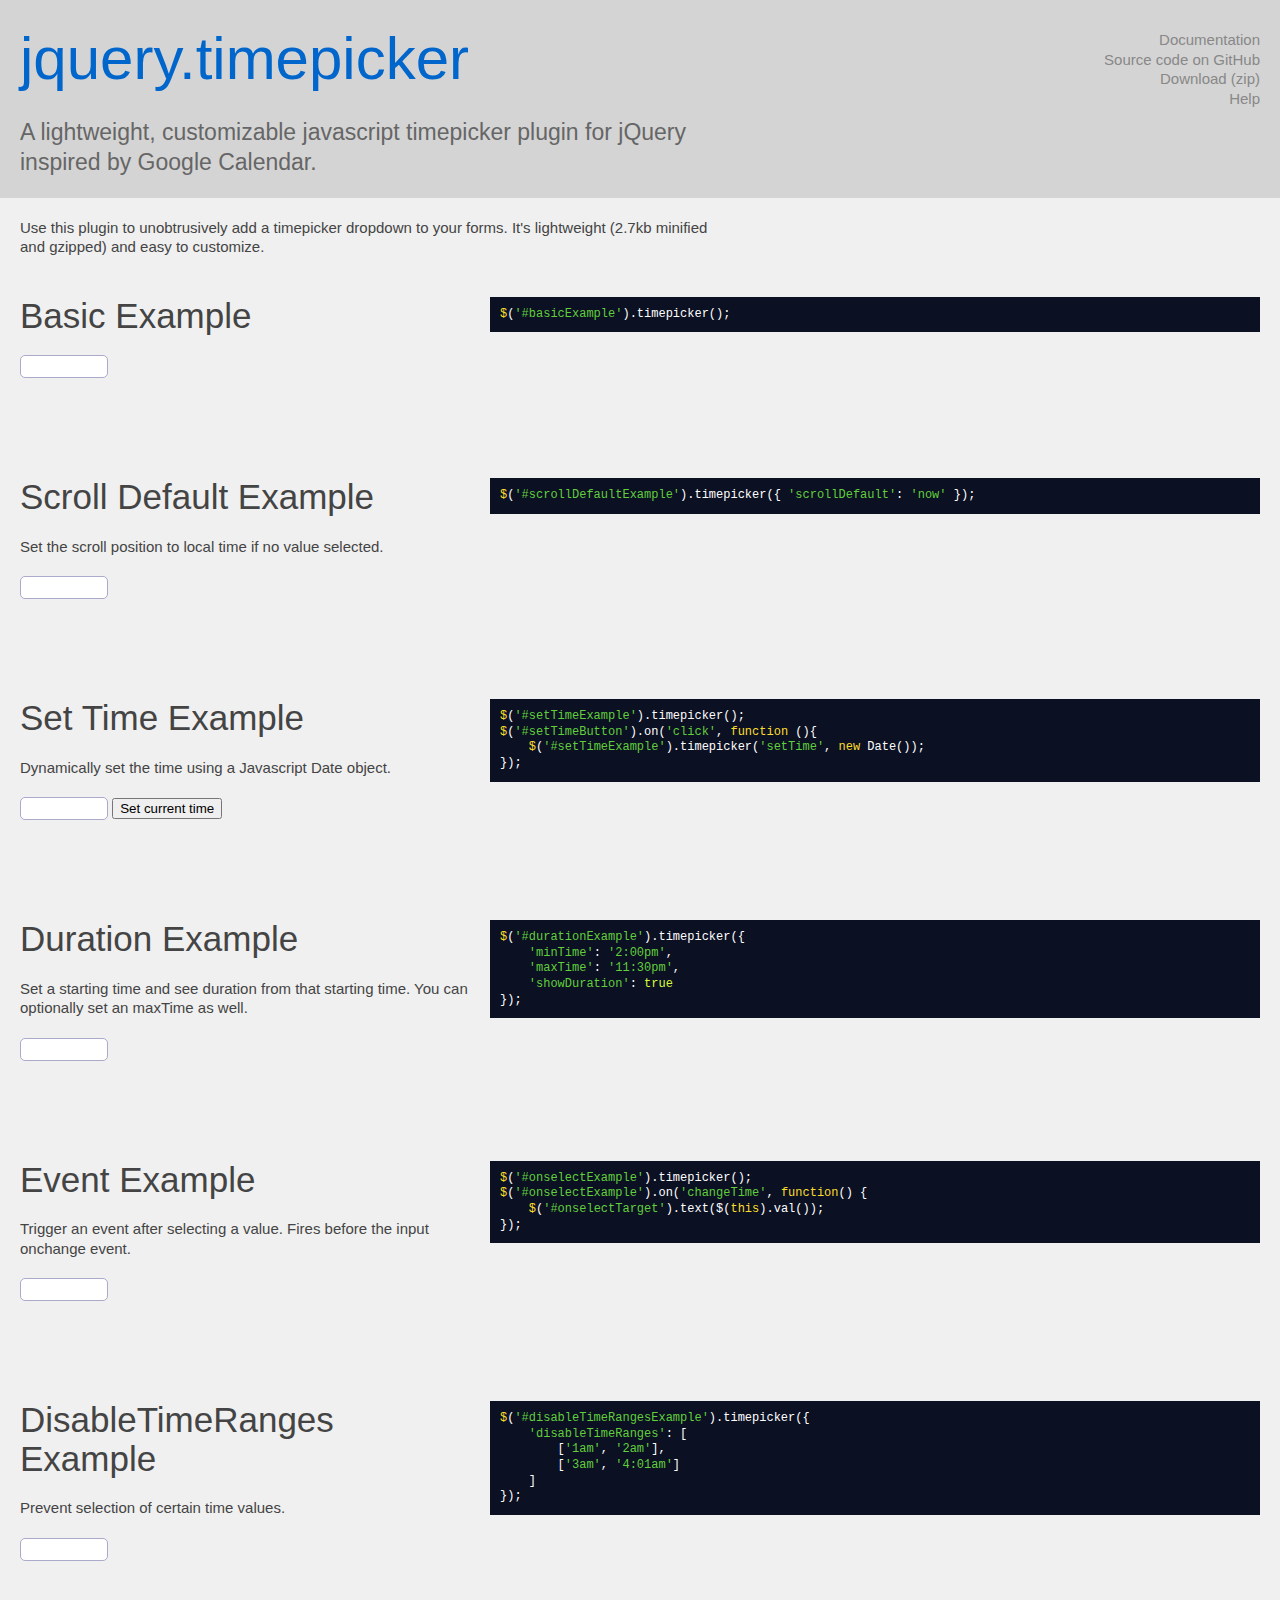
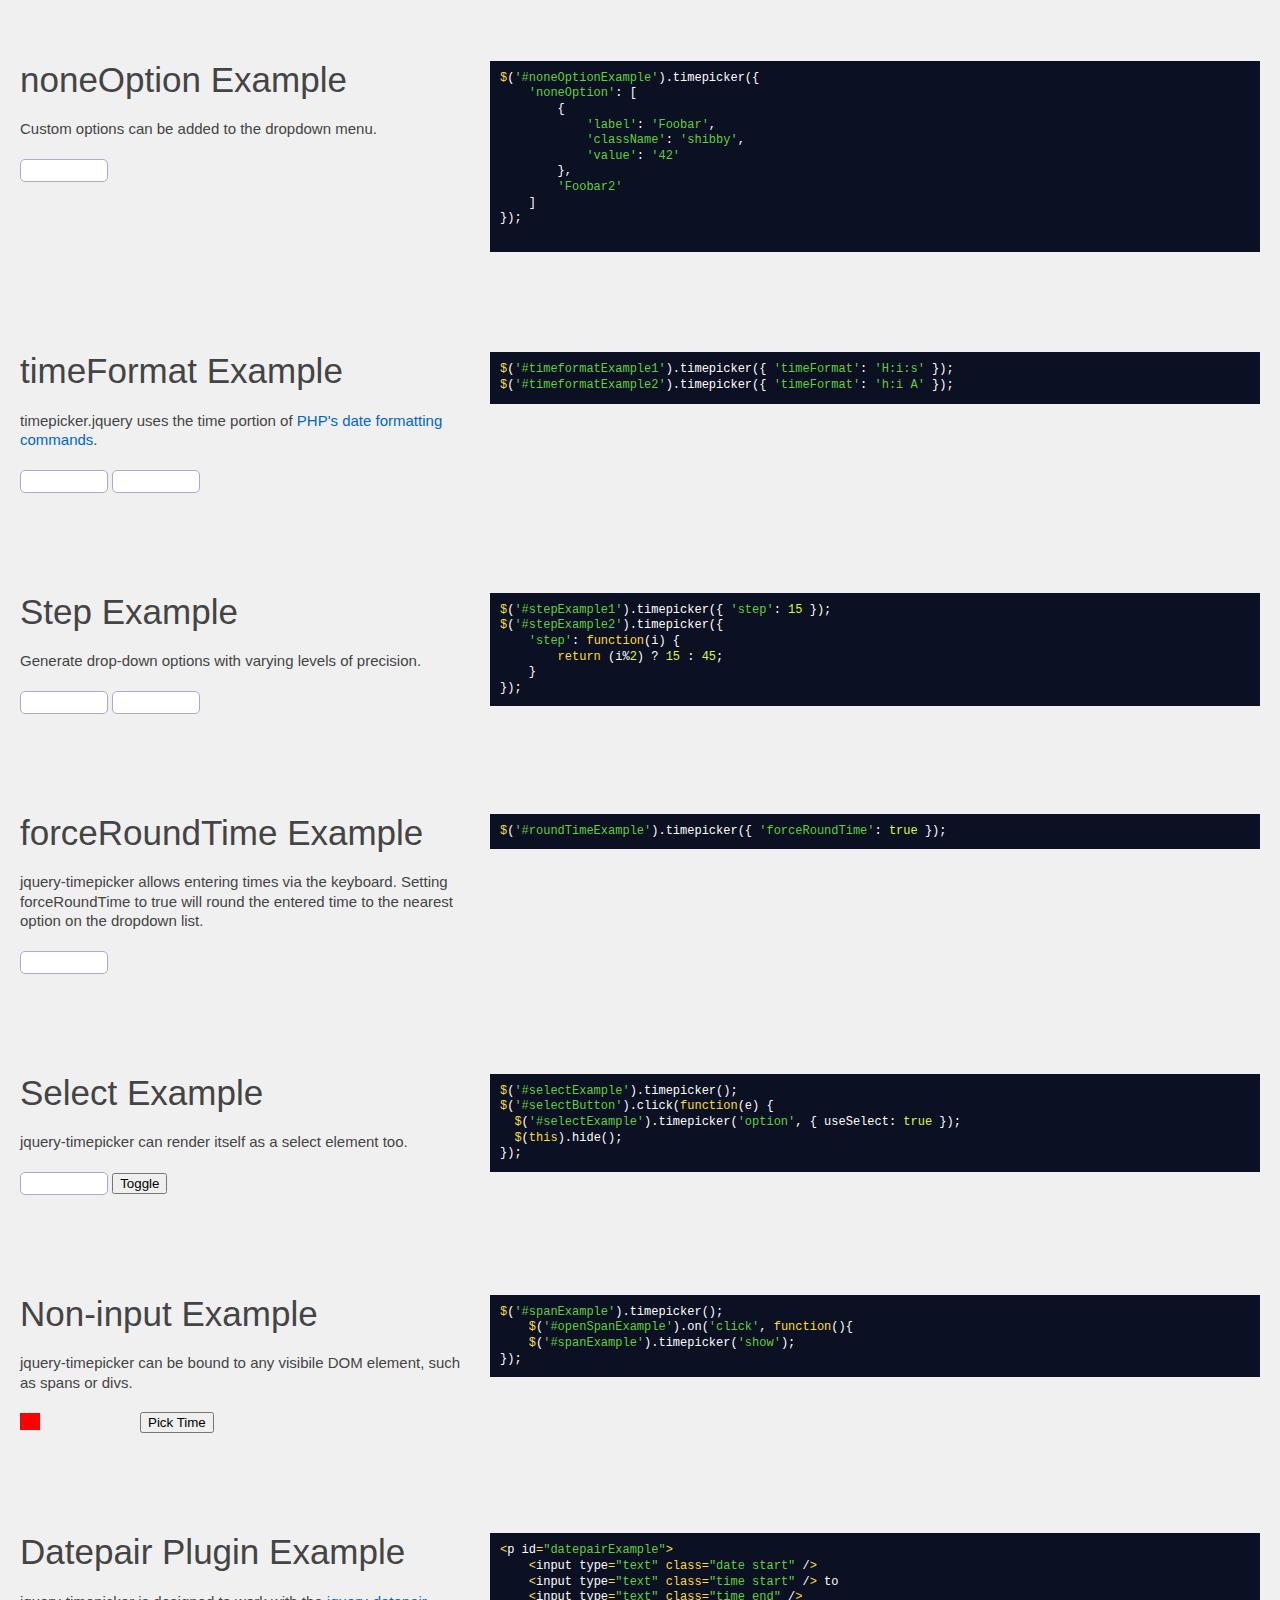
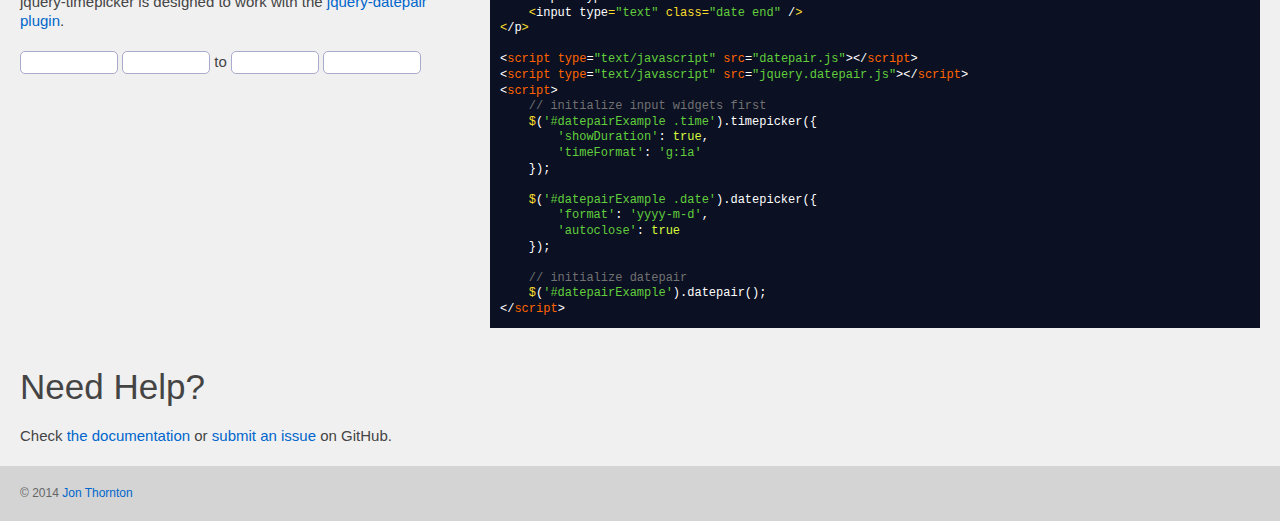
<file: public/plugins/jonthornton-timepicker/index.html>
<!DOCTYPE html>
<html>
<head>
  <meta charset='utf-8'>

  <title>Timepicker for jQuery &ndash; Demos and Documentation</title>
  <meta name="description" content="A lightweight, customizable jQuery timepicker plugin inspired by Google Calendar. Add a user-friendly javascript timepicker dropdown to your app in minutes." />
  <script type="text/javascript" src="https://ajax.googleapis.com/ajax/libs/jquery/1.11.1/jquery.min.js"></script>

  <script type="text/javascript" src="jquery.timepicker.js"></script>
  <link rel="stylesheet" type="text/css" href="jquery.timepicker.css" />

  <script type="text/javascript" src="lib/bootstrap-datepicker.js"></script>
  <link rel="stylesheet" type="text/css" href="lib/bootstrap-datepicker.css" />

  <script type="text/javascript" src="lib/site.js"></script>
  <link rel="stylesheet" type="text/css" href="lib/site.css" />

</head>

<body>
    <header>

        <h1><a href="https://github.com/jonthornton/jquery-timepicker">jquery.timepicker</a></h1>
        <p class="body-text">
            A lightweight, customizable javascript timepicker plugin for jQuery inspired by Google Calendar.
        </p>

        <ul id="header-links">
            <li><a href="https://github.com/jonthornton/jquery-timepicker#timepicker-plugin-for-jquery">Documentation</a></li>
            <li><a href="https://github.com/jonthornton/jquery-timepicker">Source code on GitHub</a></li>
            <li><a href="https://github.com/jonthornton/jquery-timepicker/zipball/master">Download (zip)</a></li>
            <li><a href="https://github.com/jonthornton/jquery-timepicker/issues?state=open">Help</a></li>
        </ul>
    </header>

    <section>
        <p class="body-text">Use this plugin to unobtrusively add a timepicker dropdown to your forms. It's lightweight (2.7kb minified and gzipped) and easy to customize.</p>
    </section>

    <section id="examples">
        <article>
            <div class="demo">
                <h2>Basic Example</h2>
                <p><input id="basicExample" type="text" class="time" /></p>
            </div>

            <script>
                $(function() {
                    $('#basicExample').timepicker();
                });
            </script>

            <pre class="code" data-language="javascript">$('#basicExample').timepicker();</pre>
        </article>


        <article>
            <div class="demo">
                <h2>Scroll Default Example</h2>
                <p>Set the scroll position to local time if no value selected.</p>
                <p><input id="scrollDefaultExample" type="text" class="time" /></p>
            </div>

            <script>
                $(function() {
                    $('#scrollDefaultExample').timepicker({ 'scrollDefault': 'now' });
                });
            </script>

            <pre class="code" data-language="javascript">$('#scrollDefaultExample').timepicker({ 'scrollDefault': 'now' });</pre>
        </article>

        <article>
            <div class="demo">
                <h2>Set Time Example</h2>
                <p>Dynamically set the time using a Javascript Date object.</p>
                <p>
                    <input id="setTimeExample" type="text" class="time" />
                    <button id="setTimeButton">Set current time</button>
                </p>
            </div>

            <script>
                $(function() {
                    $('#setTimeExample').timepicker();
                    $('#setTimeButton').on('click', function (){
                        $('#setTimeExample').timepicker('setTime', new Date());
                    });
                });
            </script>

            <pre class="code" data-language="javascript">$('#setTimeExample').timepicker();
$('#setTimeButton').on('click', function (){
    $('#setTimeExample').timepicker('setTime', new Date());
});</pre>
        </article>

        <article>
            <div class="demo">
                <h2>Duration Example</h2>
                <p>Set a starting time and see duration from that starting time. You can optionally set an maxTime as well.</p>
                <p><input id="durationExample" type="text" class="time" /></p>
            </div>

            <script>
                $(function() {
                    $('#durationExample').timepicker({
                        'minTime': '2:00pm',
                        'maxTime': '11:30pm',
                        'showDuration': true
                    });
                });
            </script>

            <pre class="code" data-language="javascript">$('#durationExample').timepicker({
    'minTime': '2:00pm',
    'maxTime': '11:30pm',
    'showDuration': true
});</pre>
        </article>

        <article>
            <div class="demo">
                <h2>Event Example</h2>
                <p>Trigger an event after selecting a value. Fires before the input onchange event.</p>
                <p>
                    <input id="onselectExample" type="text" class="time" />
                    <span id="onselectTarget" style="margin-left: 30px;"></span>
                </p>
            </div>

            <script>
                $(function() {
                    $('#onselectExample').timepicker();
                    $('#onselectExample').on('changeTime', function() {
                        $('#onselectTarget').text($(this).val());
                    });
                });
            </script>

            <pre class="code" data-language="javascript">$('#onselectExample').timepicker();
$('#onselectExample').on('changeTime', function() {
    $('#onselectTarget').text($(this).val());
});</pre>
        </article>

        <article>
            <div class="demo">
                <h2>DisableTimeRanges Example</h2>
                <p>Prevent selection of certain time values.</p>
                <p><input id="disableTimeRangesExample" type="text" class="time" /></p>
            </div>

            <script>
                $(function() {
                    $('#disableTimeRangesExample').timepicker({ 'disableTimeRanges': [['1am', '2am'], ['3am', '4:01am']] });
                });
            </script>

            <pre class="code" data-language="javascript">$('#disableTimeRangesExample').timepicker({
    'disableTimeRanges': [
        ['1am', '2am'],
        ['3am', '4:01am']
    ]
});</pre>
        </article>

        <article>
            <div class="demo">
                <h2>noneOption Example</h2>
                <p>Custom options can be added to the dropdown menu.</p>
                <p><input id="noneOptionExample" type="text" class="time" /></p>
            </div>

            <script>
                $(function() {
                    $('#noneOptionExample').timepicker({
                        'noneOption': [
                            {
                                'label': 'Foobar',
                                'className': 'shibby',
                                'value': '42'
                            },
                            'Foobar2'
                        ]
                    });
                });
            </script>

            <pre class="code" data-language="javascript">
$('#noneOptionExample').timepicker({
    'noneOption': [
        {
            'label': 'Foobar',
            'className': 'shibby',
            'value': '42'
        },
        'Foobar2'
    ]
});
        </pre>
        </article>

        <article>
            <div class="demo">
                <h2>timeFormat Example</h2>
                <p>timepicker.jquery uses the time portion of <a href="http://php.net/manual/en/function.date.php">PHP's date formatting commands</a>.</p>
                <p><input id="timeformatExample1" type="text" class="time" /> <input id="timeformatExample2" type="text" class="time" /></p>
            </div>

            <script>
                $(function() {
                    $('#timeformatExample1').timepicker({ 'timeFormat': 'H:i:s' });
                    $('#timeformatExample2').timepicker({ 'timeFormat': 'h:i A' });
                });
            </script>

            <pre class="code" data-language="javascript">$('#timeformatExample1').timepicker({ 'timeFormat': 'H:i:s' });
$('#timeformatExample2').timepicker({ 'timeFormat': 'h:i A' });</pre>
        </article>

        <article>
            <div class="demo">
                <h2>Step Example</h2>
                <p>Generate drop-down options with varying levels of precision.</p>
                <p><input id="stepExample1" type="text" class="time" /> <input id="stepExample2" type="text" class="time" /></p>
            </div>

            <script>
                $(function() {
                    $('#stepExample1').timepicker({ 'step': 15 });
                    $('#stepExample2').timepicker({
                        'step': function(i) {
                            return (i%2) ? 15 : 45;
                        }
                    });
                });
            </script>

            <pre class="code" data-language="javascript">$('#stepExample1').timepicker({ 'step': 15 });
$('#stepExample2').timepicker({
    'step': function(i) {
        return (i%2) ? 15 : 45;
    }
});</pre>
        </article>

        <article>
            <div class="demo">
                <h2>forceRoundTime Example</h2>
                <p>jquery-timepicker allows entering times via the keyboard. Setting forceRoundTime to true will
                    round the entered time to the nearest option on the dropdown list.</p>
                <p><input id="roundTimeExample" type="text" class="time" /> </p>
            </div>

            <script>
                $(function() {
                    $('#roundTimeExample').timepicker({ 'forceRoundTime': true });
                });
            </script>

            <pre class="code" data-language="javascript">$('#roundTimeExample').timepicker({ 'forceRoundTime': true });</pre>
        </article>

        <article>
            <div class="demo">
                <h2>Select Example</h2>
                <p>jquery-timepicker can render itself as a select element too.</p>
                <p><input id="selectExample" class="time" /> <button id="selectButton">Toggle</button></p>
            </div>

            <script>
                $(function() {
                    $('#selectExample').timepicker();
                    $('#selectButton').click(function(e) {
                        $('#selectExample').timepicker('option', { useSelect: true });
                        $(this).hide();
                    });
                });
            </script>

            <pre class="code" data-language="javascript">$('#selectExample').timepicker();
$('#selectButton').click(function(e) {
  $('#selectExample').timepicker('option', { useSelect: true });
  $(this).hide();
});</pre>
        </article>

        <article>
            <div class="demo">
                <h2>Non-input Example</h2>
                <p>jquery-timepicker can be bound to any visibile DOM element, such as spans or divs.</p>
                <p><span id="spanExample" style="background:#f00; padding:0 10px; margin-right:100px;"></span> <button id="openSpanExample">Pick Time</button> </p>
            </div>

            <script>
                $(function() {
                    $('#spanExample').timepicker();
                    $('#openSpanExample').on('click', function(){
                        $('#spanExample').timepicker('show');
                    });
                });
            </script>

            <pre class="code" data-language="javascript">$('#spanExample').timepicker();
    $('#openSpanExample').on('click', function(){
    $('#spanExample').timepicker('show');
});</pre>
        </article>

        <article>
            <div class="demo">
                <h2>Datepair Plugin Example</h2>

                <p>jquery-timepicker is designed to work with the <a href="http://jonthornton.github.com/Datepair.js">jquery-datepair plugin</a>.

                <p id="datepairExample">
                    <input type="text" class="date start" />
                    <input type="text" class="time start" /> to
                    <input type="text" class="time end" />
                    <input type="text" class="date end" />
                </p>
            </div>

            <script src="http://jonthornton.github.io/Datepair.js/dist/datepair.js"></script>
            <script src="http://jonthornton.github.io/Datepair.js/dist/jquery.datepair.js"></script>
            <script>
                $('#datepairExample .time').timepicker({
                    'showDuration': true,
                    'timeFormat': 'g:ia'
                });

                $('#datepairExample .date').datepicker({
                    'format': 'm/d/yyyy',
                    'autoclose': true
                });

                $('#datepairExample').datepair();
            </script>

            <pre class="code" data-language="javascript">
&lt;p id="datepairExample"&gt;
    &lt;input type="text" class="date start" /&gt;
    &lt;input type="text" class="time start" /&gt; to
    &lt;input type="text" class="time end" /&gt;
    &lt;input type="text" class="date end" /&gt;
&lt;/p&gt;

&lt;script type="text/javascript" src="datepair.js"&gt;&lt;/script&gt;
&lt;script type="text/javascript" src="jquery.datepair.js"&gt;&lt;/script&gt;
&lt;script&gt;
    // initialize input widgets first
    $('#datepairExample .time').timepicker({
        'showDuration': true,
        'timeFormat': 'g:ia'
    });

    $('#datepairExample .date').datepicker({
        'format': 'yyyy-m-d',
        'autoclose': true
    });

    // initialize datepair
    $('#datepairExample').datepair();
&lt;/script&gt;</pre>

        </article>
    </section>

    <section>
        <h2>Need Help?</h2>
        <p>Check <a href="https://github.com/jonthornton/jquery-timepicker#timepicker-plugin-for-jquery">the documentation</a> or <a href="https://github.com/jonthornton/jquery-timepicker/issues?state=open">submit an issue</a> on GitHub.</p>
    </section>

    <footer>
        <p>&copy; 2014 <a href="http://jonthornton.com">Jon Thornton</a></p>
    </footer>

    <script>
        (function(i,s,o,g,r,a,m){i['GoogleAnalyticsObject']=r;i[r]=i[r]||function(){
        (i[r].q=i[r].q||[]).push(arguments)},i[r].l=1*new Date();a=s.createElement(o),
        m=s.getElementsByTagName(o)[0];a.async=1;a.src=g;m.parentNode.insertBefore(a,m)
        })(window,document,'script','https://www.google-analytics.com/analytics.js','ga');

        ga('create', 'UA-15605525-4', 'auto');
        ga('send', 'pageview');

    </script>
</div></body>
</html>
</file>
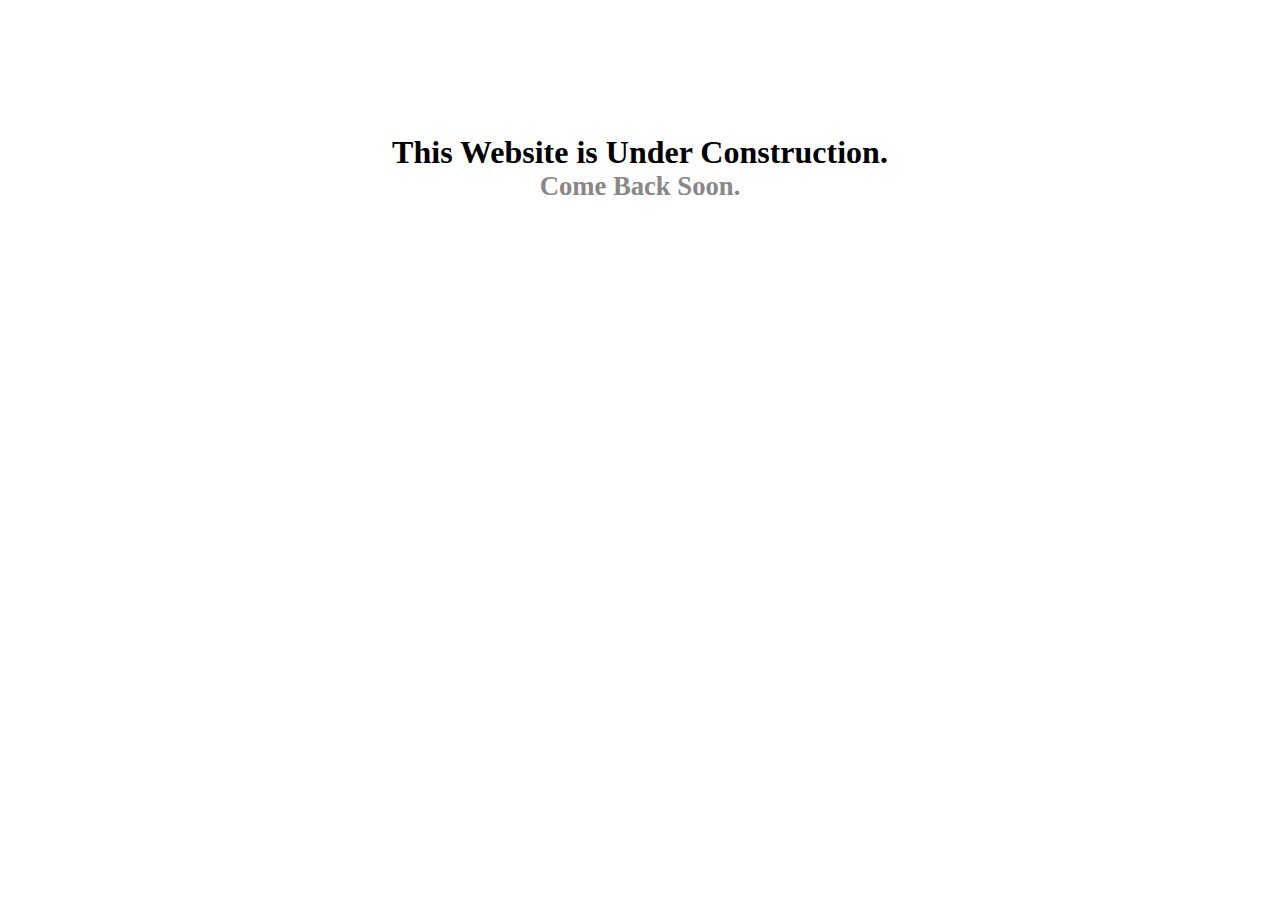
<file: public/index1.html>
<!DOCTYPE HTML PUBLIC "-//W3C//DTD HTML 4.01 Transitional//EN"
"http://www.w3.org/TR/html4/loose.dtd">
<html>
<head>
<meta http-equiv="Content-Type" content="text/html; charset=iso-8859-1">
<title>Under Construction</title>
</head>
<body>
<br><br><br><br><br><br><br>
<table width="100%" border="0" cellspacing="0" cellpadding="0" align="center">
<tr>
<td align="center">
<h1 style="margin:0;padding:0;font-family: trebuchet ms;">This Website is Under Construction.
<br><small style="color: #888;" align="center">Come Back Soon.</small>
</h1>
</td>
</tr>
</table>
</body>
</file>
<file: public/plugins/jonthornton-timepicker/lib/site.css>
body {
    background: #f0f0f0;
    color: #444;
    font-family: helvetica, arial, sans-serif;
    font-size: 15px;
    line-height: 1.3;
    margin: 0;
    padding: 0;
}

header,
section,
footer {
    padding: 20px;
}

header,
footer {
    background: #d4d4d4;
    color: #666;
    position: relative;
}

header h1 {
    margin: 0;
    padding: 0;
}

header h1 a {
    font-family: Lucida Sans Unicode, Lucida Grande, sans-serif;
    font-size: 60px;
    font-weight: 200;
    text-decoration: none;
}

header p {
    font-size: 23px;
}

#header-links {
    margin: 0;
    padding: 0;
    list-style: none;
    position: absolute;
    right: 20px;
    top: 30px;
    text-align: right;
}

#header-links a {
    color: #888;
}

#header-links a:hover {
    color: #06c;
}

h2 {
    color: #444;
    font-size: 35px;
    font-weight: normal;
    margin: 0;
    line-height: 1.1
}

p {
    margin: 20px 0 0 0;
}

p:first-child {
    margin-top: 0;
}

input {
    font-size: 13px;
    -webkit-border-radius: 3px;
    -moz-border-radius: 5px;
    border-radius: 5px;
    padding: 3px;
    background: #fff;
    border: 1px solid #aac;
}

input.time {
    width: 80px;
}

input.date {
    width: 90px;
}

a {
    color: #06c;
    text-decoration: none;
}

a:hover {
    text-decoration: underline;
}

image {
    border: 0;
}

.body-text {
    width: 700px;
}

#examples article {
    padding-top: 100px;
    clear: both;
}

#examples article:first-child {
    padding-top: 0;
}

#examples .demo {
    width: 450px;
    float: left;
}

#examples .code {
    font-size: 12px;
    margin: 0 0 0 470px;
}

footer {
    font-size: 12px;
}

/**
 * Blackboard theme
 *
 * Adapted from Domenico Carbotta's TextMate theme of the same name
 *
 * @author Domenico Carbotta
 * @author Craig Campbell
 * @version 1.0.2
 */
pre {
    background: #0B1022;
    word-wrap: break-word;
    margin: 0px;
    padding: 0px;
    padding: 10px;
    color: #fff;
    font-size: 14px;
    margin-bottom: 20px;
}

pre, code {
    font-family: 'Monaco', courier, monospace;
}

pre .comment {
    color: #727272;
}

pre .constant {
    color: #D8FA3C;
}

pre .storage {
    color: #FBDE2D;
}

pre .string, pre .comment.docstring {
    color: #61CE3C;
}

pre .string.regexp, pre .support.tag.script, pre .support.tag.style {
    color: #fff;
}

pre .keyword, pre .selector {
    color: #FBDE2D;
}

pre .inherited-class {
    font-style: italic;
}

pre .entity {
    color: #FF6400;
}

pre .support, *[data-language="c"] .function.call {
    color: #8DA6CE;
}

pre .variable.global, pre .variable.class, pre .variable.instance {
    color: #FF6400;
}
</file>
